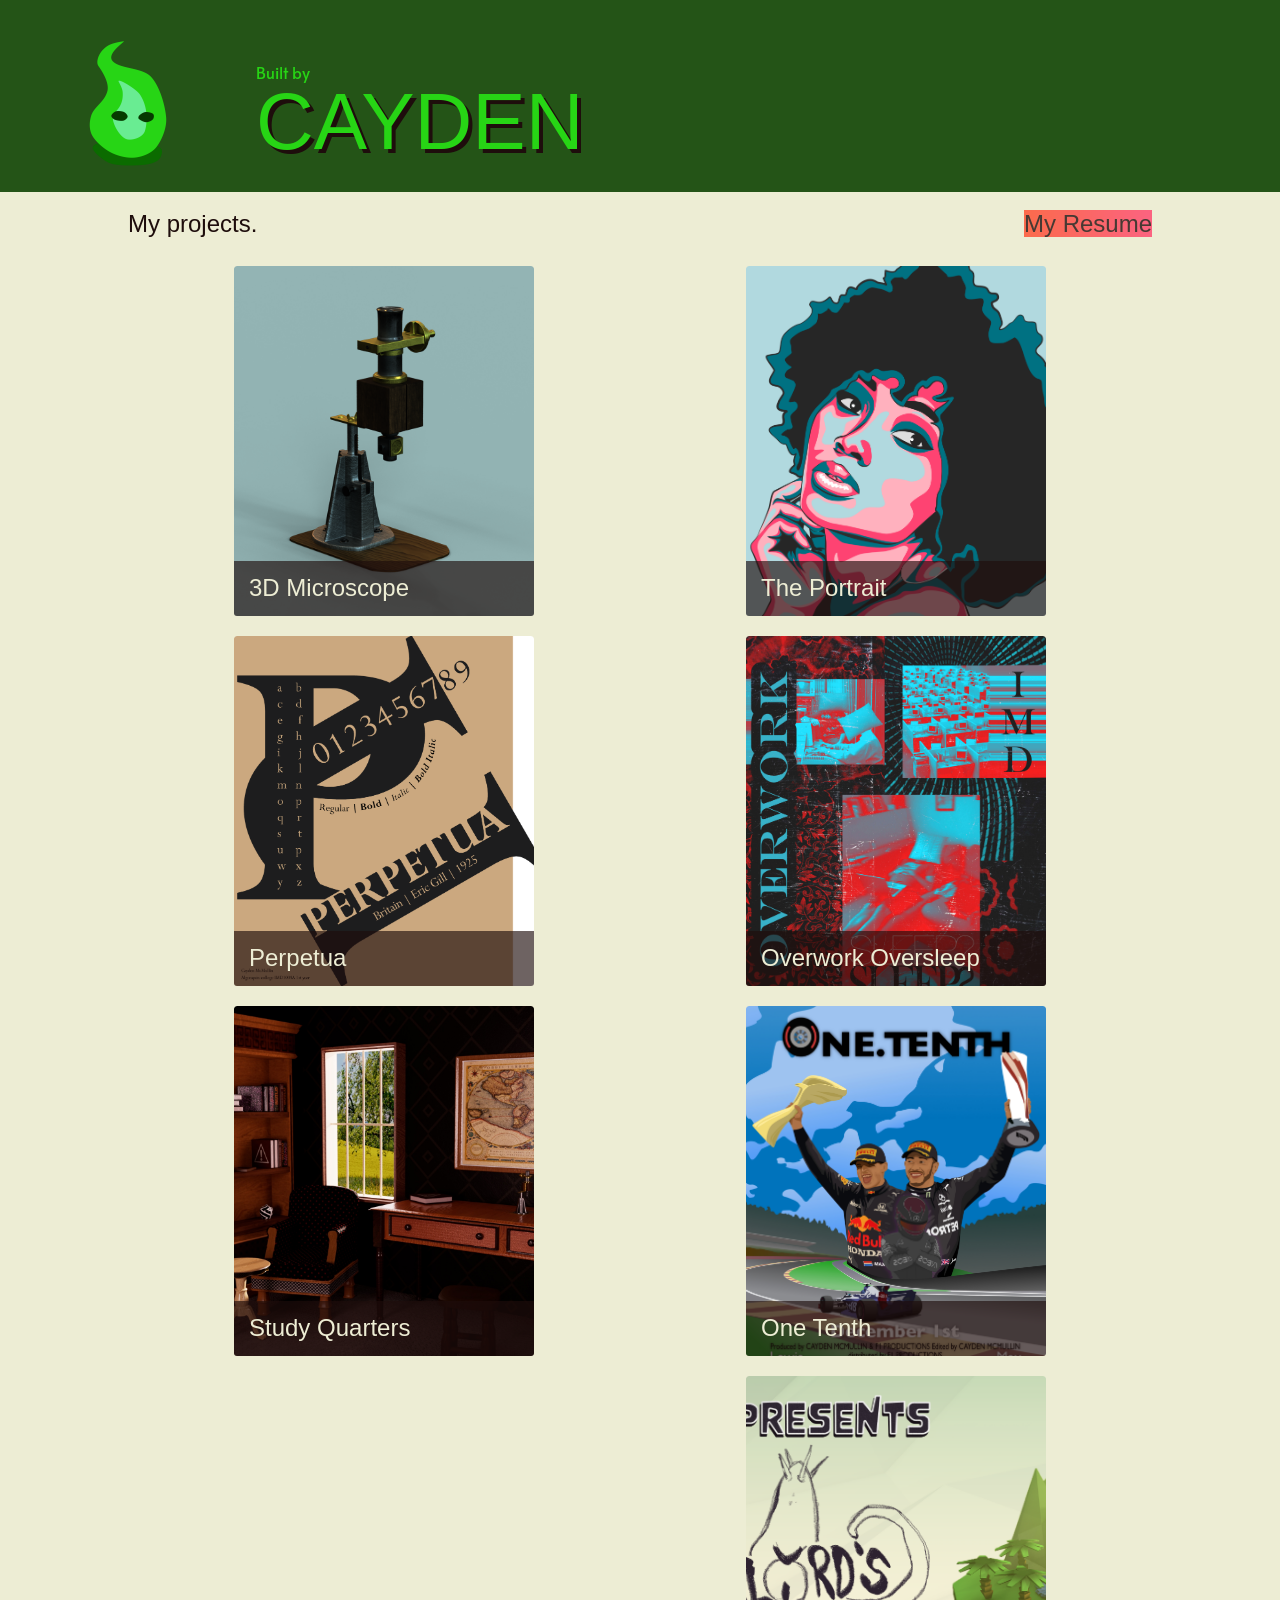
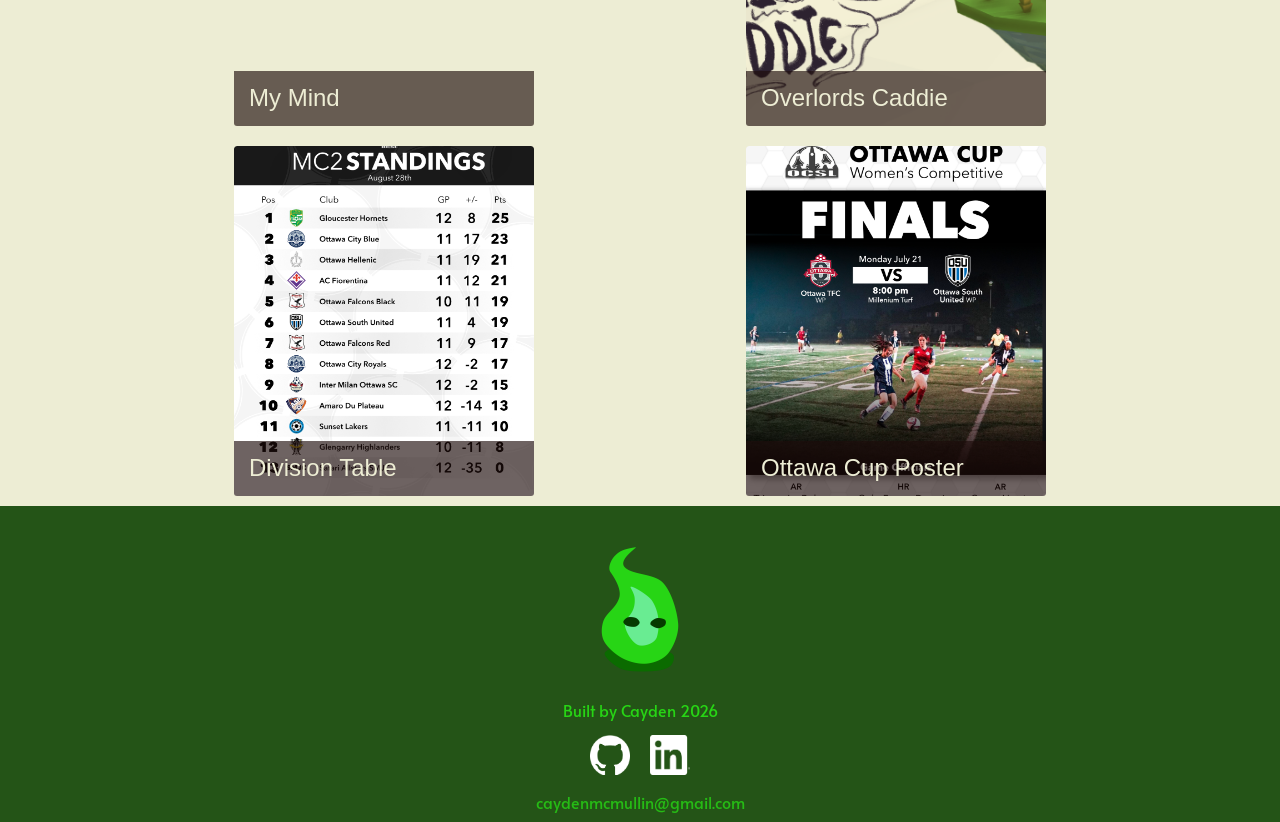
<file: index.html>
<!DOCTYPE html>
<html lang="en">

<head>
    <meta charset="UTF-8" />
    <meta name="viewport" content="width=device-width, initial-scale=1.0" />
    <title>Built by Cayden</title>
    <link rel="icon" href="images/newlogo-transparent.png" />

    <link rel="stylesheet" href="styles/reset.css" />
    <link rel="stylesheet" href="styles/mainStyle.css" />

    <link rel="preconnect" href="https://fonts.googleapis.com">
    <link rel="preconnect" href="https://fonts.gstatic.com" crossorigin>
    <link href="https://fonts.googleapis.com/css2?family=Alata&family=BBH+Hegarty&display=swap" rel="stylesheet">
</head>

<body>
    <header>
        <div>
            <img class="logo" src="images/newlogo-transparent.png" alt="myLogo" />
            <span>
                <p class="subtitle">Built by</p>
                <h1 class="Title">CAYDEN</h1>
            </span>
        </div>
    </header>

    <main>

        <div class="MainTitle">
            <h3>My projects.</h3>
            <h3><a href="images/Cayden_McMullin_Resume.pdf" target="_blank">My Resume</a></h3>
        </div>

        <div class="contentContainer">

            <div class="card">
                <img class="projectImg" src="images/Microscope-3D-prop.png" alt="Microscope-3D-prop" />
                <div class="textContainer">
                    <h3>3D Microscope</h3>
                    <p>
                        Using <span>Maya</span> and <span>Substance Painter</span> I modelled and textured this homeade
                        microsope that was passed down from my great grandfather.
                    </p>
                </div>
            </div>

            <div class="card">
                <img class="projectImg" src="images/The lady.png" alt="Vector portrait of a woman" />
                <div class="textContainer">
                    <h3>The Portrait</h3>
                    <p>
                        With <span>Affinity Designer II</span> I made a stylized portrait of a person
                    </p>
                </div>
            </div>

            <div class="card">
                <img class="projectImg" src="images/PerpetuaTransparent.png" alt="Vector portrait of a woman" />
                <div class="textContainer">
                    <h3>Perpetua</h3>
                    <p>
                        Poster made in <span>Adobe Illistrator</span> showcasing Perpetua font, utilizing its letter
                        font to create a
                        dynamic composition.
                    </p>
                </div>
            </div>

            <div class="card">
                <img class="projectImg" src="images/OVERsleepafdesign.jpg" alt="Vector portrait of a woman" />
                <div class="textContainer">
                    <h3>Overwork Oversleep</h3>
                    <p>
                        Developed in <span>Affinity Designer II</span> Inspired by negative impact of covid-19, making
                        people
                        work from home, leaving no physical and mental
                        separation in life.
                    </p>
                </div>
            </div>

            <div class="card">
                <img class="projectImg" src="images/mcmullinC_S02_A02.jpg" alt="Vector portrait of a woman" />
                <div class="textContainer">
                    <h3>Study Quarters</h3>
                    <p>
                        Developed in <span>Maya</span> and <span>Substance Painter</span> I created a study room inspired but early 1900s Furniture
                    </p>
                </div>
            </div>

            <div class="card">
                <img class="projectImg" src="images/McMullin_Cayden_IMD1002_A_DA_Final_Image (1).jpg"
                    alt="Vector portrait of a woman" />
                <div class="textContainer">
                    <h3>One Tenth</h3>
                    <p>
                        Original movie concept poster in <span>Affinity Designer II</span> showcasing the rivalry
                        between two championship level formula 1 drivers. </p>
                </div>
            </div>

            <div class="card">
                <video autoplay muted loop class="projectImg"><source src="images/MyMind_Cayden_McMullin_IMD_project.mp4"></video>
                <div class="textContainer">
                    <h3>My Mind</h3>
                    <p>
                        3D animation done in <span>Blender</span> symbolizing my hobbies flowing freely in my mind
                    </p>
                </div>
            </div>

            <div class="card">
                <img class="projectImg" src="images/Overlords_Caddie.png" alt="">
                <div class="textContainer">
                    <h3>Overlords Caddie</h3>
                    <p>
                        3D golf game made in <span>Unity</span> Make sure the powerfull overlord gets that hole in one, the whole world is at stake!
                    </p>
                    <p class="playButton"><a href="https://4fungames.itch.io/overlords-caddie" target="_blank">PLAY NOW</a></p>
                </div>
            </div>

            <div class="card">
                <img class="projectImg" src="images/MC2 Table.jpg"
                    alt="Vector portrait of a woman" />
                <div class="textContainer">
                    <h3>Division Table</h3>
                    <p>
                        Poster made for the <a href="https://www.instagram.com/ottawacarletonsoccerleague/" target="_blank">OCSL instagram</a>, showing the Mens Competitive 2 division table at the end of the year
                    </p>
                </div>
            </div>

            <div class="card">
                <img class="projectImg" src="images/Ottawa Cup Finals Womens Comp July 21.jpg"
                    alt="Vector portrait of a woman" />
                <div class="textContainer">
                    <h3>Ottawa Cup Poster</h3>
                    <p>
                        Womans Ottawa Cup poster for the <a href="https://www.instagram.com/ottawacarletonsoccerleague/" target="_blank">OCSL instagram</a>, annoucing the date, time, and place of the game between the two competitive teams
                    </p>
                </div>
            </div>

        </div>
    </main>

    <footer>
        <img class="logo" src="images/newlogo-transparent.png" alt="myLogo" />
        <p>Built by Cayden 2026</p>

        <div class="socialLinks">
            <a href="https://github.com/dacayed" target="_blank">
                <img src="images/github-mark-white.png" alt="github">
            </a>
            <a href="https://www.linkedin.com/in/caydenmcmullin/" target="_blank">
                <img src="images/InBug-White.png" alt="linkedin">
            </a>
        </div>

        <p class="email" id="copy" onclick="cpyText()">
            caydenmcmullin@gmail.com
        </p>
    </footer>

    <script src="scripts/projectHover.js"></script>
</body>

</html>
</file>
<file: styles/mainStyle.css>
/* $darkGreen: #245417;
$lightGreen: #27D515;
$white: #eddcd4;
$black: #1E0D0C;
$orange: #FF4B2B;
$secondOrange: #FF416C;
$burningOrangeGradient:  */

h1,
h2,
h3 {
    font-family: "BBH Hegarty", sans-serif;
    font-weight: 400;
    font-style: normal;
    font-optical-sizing: auto;
}

h1 {
    font-size: 5em;
    text-shadow: 4px 4px #1E0D0C;
}

h2 {
    font-size: 3em;
}


p,
li,
button {
    font-family: "Alata", sans-serif;
    font-weight: 400;
    font-style: normal;
    font-optical-sizing: auto;
}

h3 {
    font-size: 1.5em;
}

p {
    line-height: 1.2em;
}

li {
    line-height: 1.2em;
}

b {
    font-style: oblique;
}

body {
    background-color: #245417;
}

.logo {
    width: 20vw;
}

button {
    border: none;
    border-radius: 5px;
    padding: 10px;
    background-image: linear-gradient(90deg, #FF4B2B 0%, #FF416C 100%);
    color: #EDEDD4;

    font-size: 1.2em;
}

.divider {

    color: #1E0D0C;
    background-color: #1E0D0C;

}

header {

    background-color: #245417;

    display: grid;
    justify-content: start;

    div {
        display: grid;
        grid-template-columns: auto 1fr;
        align-items: center;
    }

    span {
        padding-top: 10%;
        color: #27D515;
    }

}

main {
    background-color: #EDEDD4;
    color: #1E0D0C;
    padding-left: 10%;
    padding-right: 10%;

    a,
    span {
        background-image: linear-gradient(90deg, #FF4B2B 0%, #FF416C 100%);
        text-decoration: none;
        color: #1E0D0C;
    }


    /* ul {
        padding: 10px;
        list-style-type: none;
        list-style-position: inside;

        li {
            padding-bottom: 1%;

            .small {
                display: block;
                font-size: 0.9em;
                opacity: 80%;
                padding-left: 25px;
            }
        }
    } */


    .MainTitle{
        display: flex;
        justify-content: space-between;
        align-items: flex-end;
        padding-bottom: 20px;
        padding-top: 20px;

        a{
            opacity: 80%;
        }
        a:hover{
            opacity: 100%;
        }
    }


    .contentContainer {
        display: grid;
        grid-template-columns: repeat(auto-fit, minmax(350px, 1fr));
        justify-items: center;

        .card {
            height: 350px;
            margin: 10px;
            overflow: hidden;
            border-radius: 3px;
            position: relative;
        }

        .card.expanded {
            height: 400px;
        }

        .card:hover{
            cursor: pointer;
            /* box-shadow: 2px 10px 20px #1E0D0C; */
            transition: 1s;
            .textContainer{
                width: 100%;
            }

            p{
                visibility:visible;
                opacity: 100;
            }

        }

        .projectImg {
            height: 350px;
            width: 300px;
            border-radius: 3px;
            object-fit: cover;
            position: relative;
        }

        .textContainer {
            width: 300px;
            height: 55px;
            padding: 15px;
            box-sizing: border-box;
            position: absolute;
            bottom: 0;
            background: #1e0d0ca4;
            color: #EDEDD4;
            transition: 0.5s;
            h3 {
                padding-bottom: 15px;
            }

            p{
                visibility: collapse;
                opacity: 0;
                transition: 0.5s;
            }

            a{
                opacity: 60%;
            }
            a:hover{
                opacity: 100%;
            }
            .playButton{
                padding-top: 10px;
            }
        }
    }
}

footer {
    text-align: center;
    color: #27D515;

    .email {
        /* padding-top: 1%; */
        padding-bottom: 10px;
        opacity: 80%;
    }

    .socialLinks {
        margin: 5px;
        display: flex;
        align-items: center;
        justify-content: center;

        img {
            width: 40px;
            height: 40px;
            padding: 10px;
        }
    }

}
</file>
